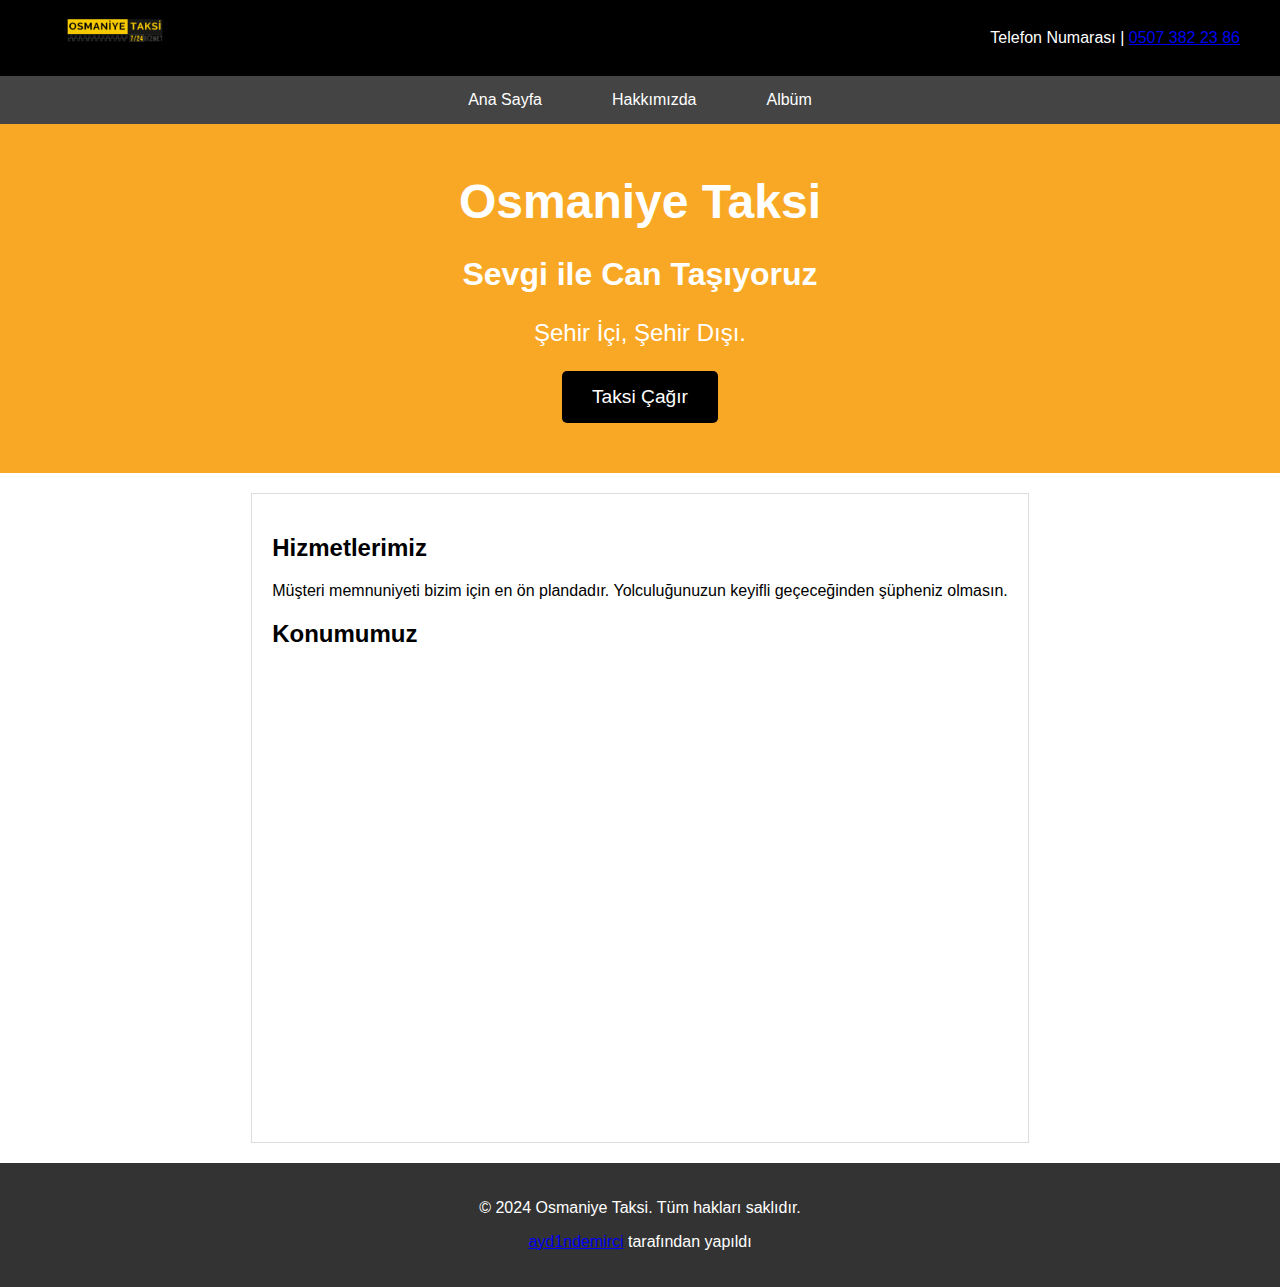
<file: index.html>
<!DOCTYPE html>
<html lang="en">
<head>
    <meta charset="UTF-8">
    <meta name="viewport" content="width=device-width, initial-scale=1.0">
    <title>Osmaniye Taksi</title>
    <link rel="stylesheet" href="style.css">
</head>
<body>
    <header>
        <div class="header-content">
            <img src="assets/logo.png" alt="Logo" class="logo">
            <div class="contact-info">
                <p>Telefon Numarası | <a href="tel:0507 382 23 86" class="no-link">0507 382 23 86</a></p>
            </div>
        </div>
    </header>

    <nav>
        <ul>
            <li><a href="index.html">Ana Sayfa</a></li>
            <li><a href="about.html">Hakkımızda</a></li>
            <li><a href="gallery.html">Albüm</a></li>
        </ul>
    </nav>

    <section class="hero">
        <h1>Osmaniye Taksi</h1>
        <h2>Sevgi ile Can Taşıyoruz</h2>
        <p>Şehir İçi, Şehir Dışı.</p>
        <a href="tel:0507 382 23 86">
            <button>Taksi Çağır</button>
        </a>
    </section>

    <section class="content">
        <div class="services">
            <h2>Hizmetlerimiz</h2>
            <p>Müşteri memnuniyeti bizim için en ön plandadır. Yolculuğunuzun keyifli geçeceğinden şüpheniz olmasın.</p>
        </div>
        <div class="map">
            <h2>Konumumuz</h2>
            <iframe 
                src="https://maps.google.com/maps?q=37.06177520751953%2C36.239559173583984&z=17&hl=en&output=embed" 
                width="100%" 
                height="450" 
                style="border:0;" 
                allowfullscreen="" 
                loading="lazy">
            </iframe>
        </div>
    </section>

    <footer>
        <p>© 2024 Osmaniye Taksi. Tüm hakları saklıdır.</p>
        <p><a href="https://github.com/ayd1ndemirci" target="_blank">ayd1ndemirci</a> tarafından yapıldı</p>
    </footer>
</body>
</html>
</file>
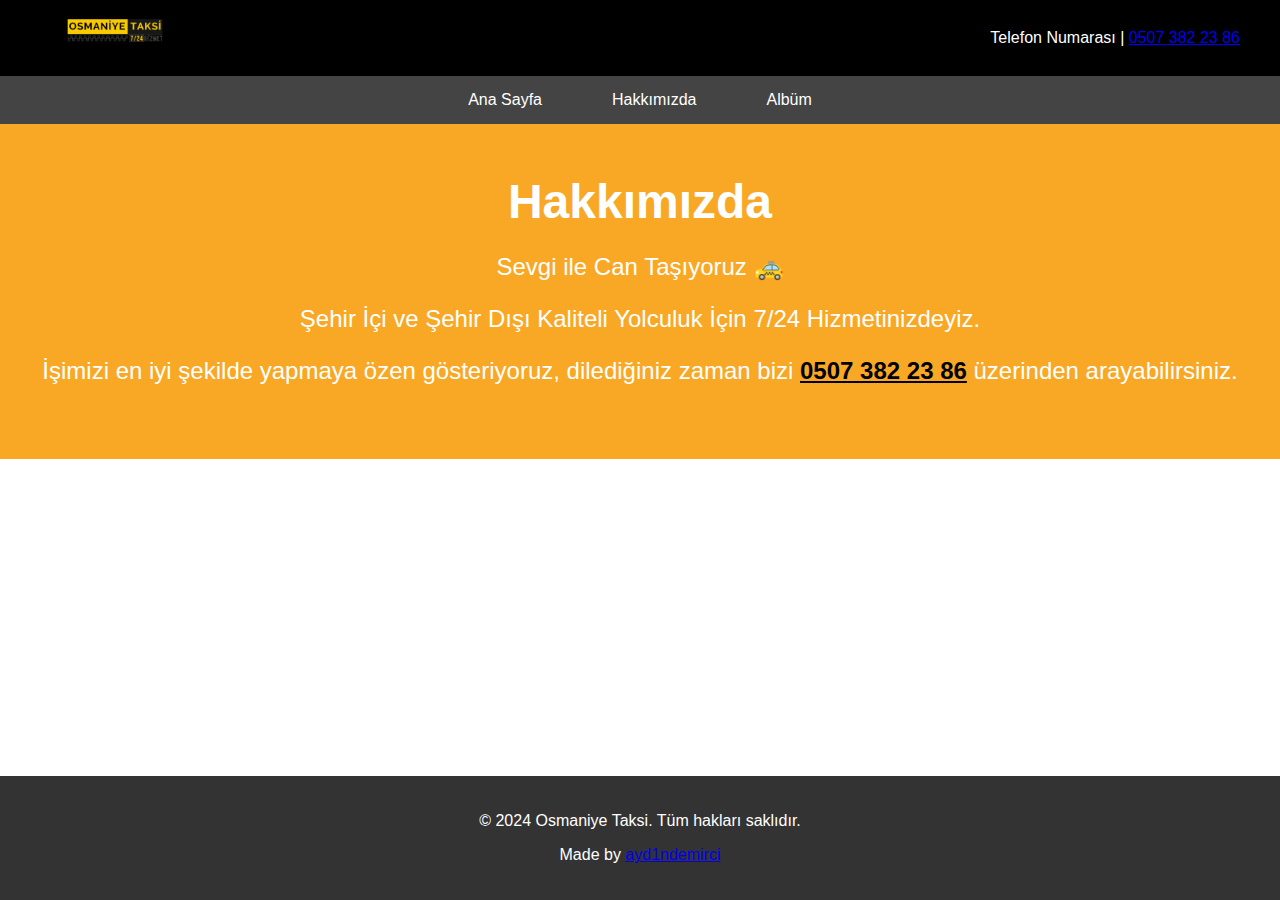
<file: about.html>
<!DOCTYPE html>
<html lang="tr">
<head>
    <meta charset="UTF-8">
    <meta name="viewport" content="width=device-width, initial-scale=1.0">
    <title>Hakkımızda - Osmaniye Taksi</title>
    <link rel="stylesheet" href="style.css">
</head>
<body>
    <header>
        <div class="header-content">
            <img src="assets/logo.png" alt="Osmaniye Taksi Logo" class="logo">
            <div class="contact-info">
                <p>Telefon Numarası | <a href="tel:0507 382 23 86" class="no-link">0507 382 23 86</a></p>
            </div>
        </div>
    </header>

    <nav>
        <ul>
            <li><a href="index.html">Ana Sayfa</a></li>
            <li><a href="about.html">Hakkımızda</a></li>
            <li><a href="gallery.html">Albüm</a></li>
        </ul>
    </nav>

    <section class="hero">
        <h1>Hakkımızda</h1>
        <p>Sevgi ile Can Taşıyoruz 🚕</p>
        <p>Şehir İçi ve Şehir Dışı Kaliteli Yolculuk İçin 7/24 Hizmetinizdeyiz.</p>
        <p>İşimizi en iyi şekilde yapmaya özen gösteriyoruz, dilediğiniz zaman bizi <a href="tel:05073822386" class="phone-number">0507 382 23 86</a> üzerinden arayabilirsiniz.</p>
    </section>

    <footer>
        <p>© 2024 Osmaniye Taksi. Tüm hakları saklıdır.</p>
        <p>Made by <a href="https://github.com/ayd1ndemirci" target="_blank">ayd1ndemirci</a></p>
    </footer>
</body>
</html>
</file>
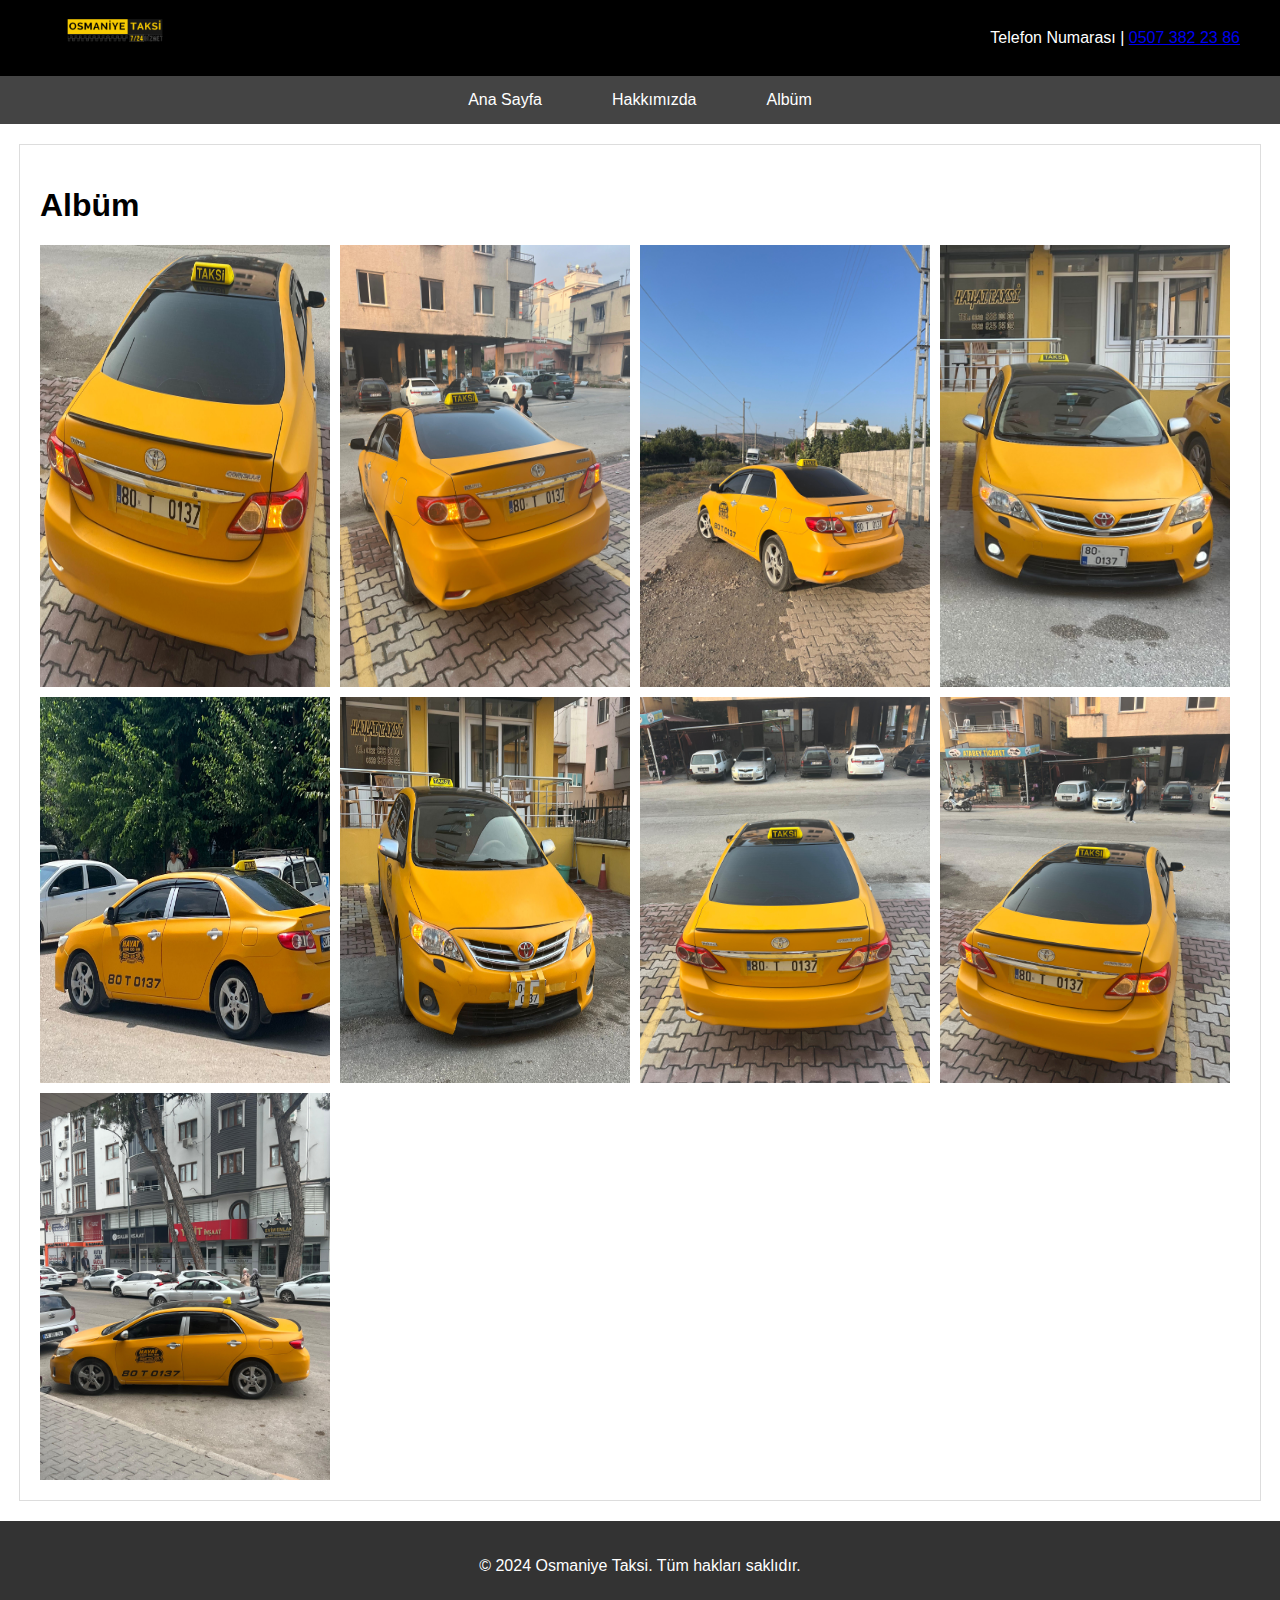
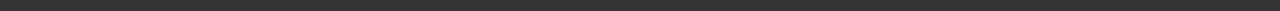
<file: gallery.html>
<!DOCTYPE html>
<html lang="en">
<head>
    <meta charset="UTF-8">
    <meta name="viewport" content="width=device-width, initial-scale=1.0">
    <title>Albüm - Osmaniye Taksi</title>
    <link rel="stylesheet" href="style.css">
</head>
<body>
    <header>
        <div class="header-content">
            <img src="assets/logo.png" alt="Logo" class="logo">
            <div class="contact-info">
                <p>Telefon Numarası | <a href="tel:0507 382 23 86" class="no-link">0507 382 23 86</a></p>
            </div>
        </div>
    </header>

    <nav>
        <ul>
            <li><a href="index.html">Ana Sayfa</a></li>
            <li><a href="about.html">Hakkımızda</a></li>
            <li><a href="gallery.html">Albüm</a></li>
        </ul>
    </nav>

    <section class="content">
        <h1>Albüm</h1>
        <div class="gallery">
            <img src="assets/1.jpg" alt="Image 1">
            <img src="assets/2.jpg" alt="Image 2">
            <img src="assets/3.jpg" alt="Image 3">
            <img src="assets/4.jpg" alt="Image 4">
            <img src="assets/5.jpg" alt="Image 5">
            <img src="assets/6.jpg" alt="Image 6">
            <img src="assets/7.jpg" alt="Image 7">
            <img src="assets/8.jpg" alt="Image 8">
            <img src="assets/9.jpg" alt="Image 9">
        </div>
    </section>

    <footer>
        <p>© 2024 Osmaniye Taksi. Tüm hakları saklıdır.</p>
    </footer>
</body>
</html>
</file>
<file: style.css>
html, body {
    height: 100%;
    margin: 0;
    padding: 0;
    font-family: 'Roboto', sans-serif;
}

body {
    display: flex;
    flex-direction: column;
    min-height: 100vh;
}

header {
    background-color: #000000;
    padding: 10px 0;
    color: #fff;
}

.header-content {
    display: flex;
    justify-content: space-between;
    align-items: center;
    max-width: 1200px;
    margin: 0 auto;
    padding: 0 20px;
}

.logo {
    width: 150px;
}

.contact-info p {
    margin: 0;
}

nav {
    background-color: #444;
}

nav ul {
    list-style: none;
    margin: 0;
    padding: 0;
    display: flex;
    justify-content: center;
}

nav ul li {
    margin: 0 15px;
}

nav ul li a {
    color: #fff;
    text-decoration: none;
    padding: 15px 20px;
    display: block;
}

nav ul li a:hover {
    background-color: #555;
    border-radius: 5px;
}

.hero {
    background-color: #f9a825;
    color: #fff;
    text-align: center;
    padding: 50px 20px;
}

.hero h1 {
    margin: 0;
    font-size: 2.5em;
}

.hero h2 {
    font-size: 1.5em;
}

.hero p {
    font-size: 1.2em;
}

.hero button {
    background-color: #000; 
    color: #fff; 
    border: none; 
    padding: 10px 20px;
    font-size: 1em; 
    cursor: pointer; 
    border-radius: 5px; 
    transition: background-color 0.3s ease; 
}

.hero button:hover {
    background-color: #333; 
}

section.content {
    flex: 1;
    max-width: 1200px;
    margin: 20px auto;
    padding: 20px;
    background-color: #fff;
    border: 1px solid #ddd;
}

.map iframe {
    width: 100%;
    height: 450px;
    border: 0;
}

footer {
    text-align: center;
    padding: 20px 0;
    background-color: #333;
    color: #fff;
    width: 100%;
    margin-top: auto; 
}

.phone-number {
    color: #000000; 
    font-weight: bold; 
}

@media (min-width: 768px) {
    .header-content {
        flex-direction: row;
    }

    nav ul {
        flex-direction: row;
    }

    .gallery {
        display: flex;
        flex-wrap: wrap;
        gap: 10px;
    }
    .gallery img {
        width: calc(25% - 10px);
    }

    .hero h1 {
        font-size: 3em;
    }

    .hero h2 {
        font-size: 2em;
    }

    .hero p {
        font-size: 1.5em;
    }

    .hero button {
        padding: 15px 30px;
        font-size: 1.2em;
    }
}
@media (max-width: 767px) {
    .header-content {
        flex-direction: column;
        text-align: center;
    }

    nav ul {
        flex-direction: column;
    }

    nav ul li {
        margin: 10px 0;
    }

    .hero {
        padding: 30px 10px;
    }

    .hero h1 {
        font-size: 2em;
    }

    .hero h2 {
        font-size: 1.2em;
    }

    .hero p {
        font-size: 1em;
    }

    .hero button {
        padding: 10px 20px;
        font-size: 1em;
    }

    .gallery {
        display: block;
    }
    .gallery img {
        width: 100%;
        margin-bottom: 10px; 
    }
}
</file>
